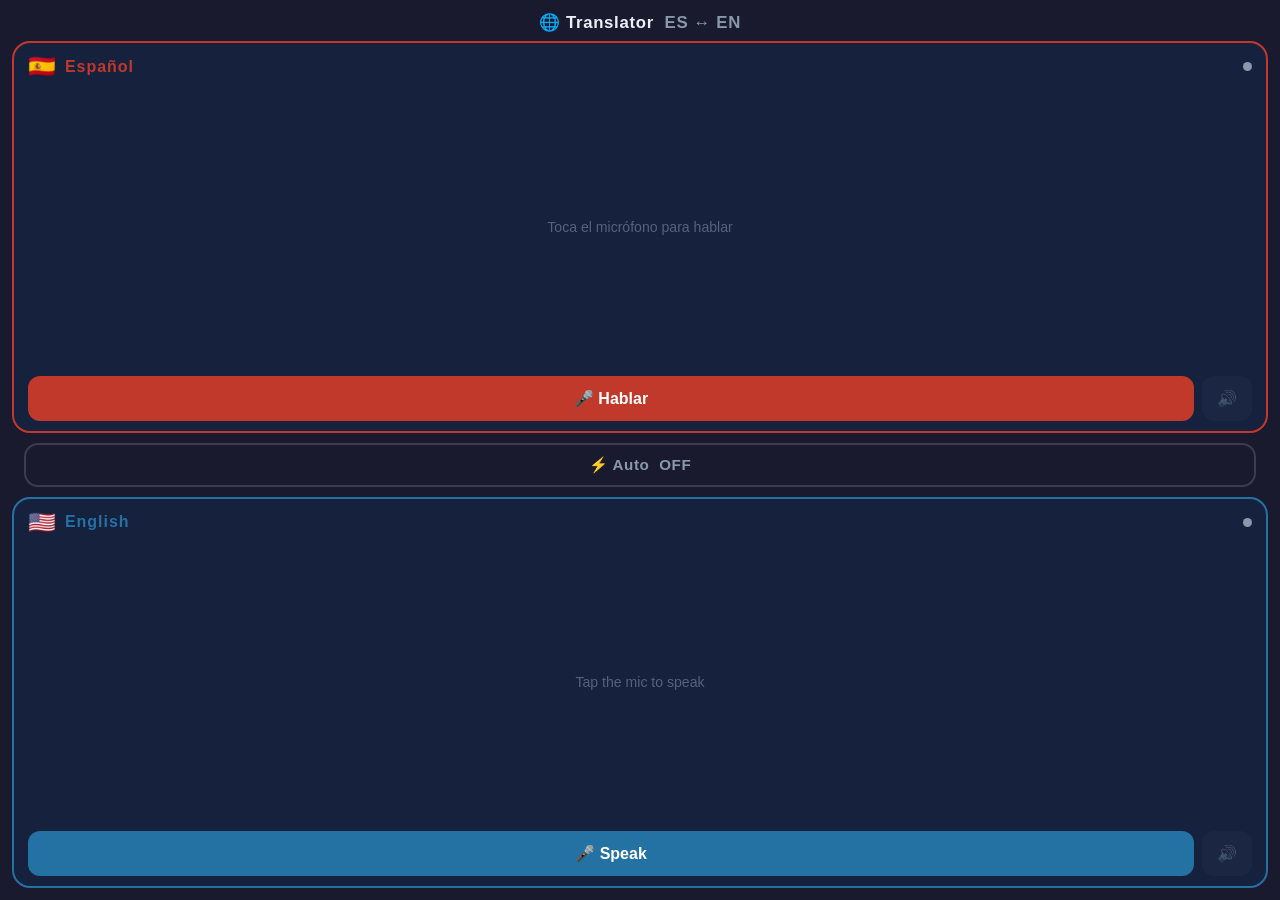
<file: index.html>
<!DOCTYPE html>
<html lang="en">
<head>
  <meta charset="UTF-8" />
  <meta name="viewport" content="width=device-width, initial-scale=1.0, user-scalable=no" />
  <meta name="apple-mobile-web-app-capable" content="yes" />
  <meta name="theme-color" content="#1a1a2e" />
  <title>ES ↔ EN Translator</title>
  <style>
    *, *::before, *::after { box-sizing: border-box; margin: 0; padding: 0; }

    :root {
      --es: #c0392b;
      --en: #2471a3;
      --bg: #1a1a2e;
      --card: #16213e;
      --text: #eaf0fb;
      --muted: #8899aa;
      --radius: 18px;
    }

    html, body {
      height: 100%;
      background: var(--bg);
      color: var(--text);
      font-family: -apple-system, BlinkMacSystemFont, "Segoe UI", Roboto, sans-serif;
      overscroll-behavior: none;
    }

    body {
      display: flex;
      flex-direction: column;
      height: 100dvh;
    }

    header {
      text-align: center;
      padding: 12px 16px 8px;
      font-size: 1.05rem;
      font-weight: 700;
      letter-spacing: 0.04em;
      color: var(--muted);
      flex-shrink: 0;
    }

    header span { color: var(--text); }

    .panels {
      flex: 1;
      display: flex;
      flex-direction: column;
      gap: 8px;
      padding: 0 12px 12px;
      overflow: hidden;
    }

    .panel {
      flex: 1;
      background: var(--card);
      border-radius: var(--radius);
      display: flex;
      flex-direction: column;
      overflow: hidden;
      border: 2px solid transparent;
      transition: border-color 0.25s, box-shadow 0.25s;
      min-height: 0;
    }

    .panel.es { border-color: var(--es); }
    .panel.en { border-color: var(--en); }

    /* Glow when this panel is the active listener */
    .panel.active-es {
      box-shadow: 0 0 0 3px var(--es), 0 0 20px rgba(192,57,43,0.35);
    }
    .panel.active-en {
      box-shadow: 0 0 0 3px var(--en), 0 0 20px rgba(36,113,163,0.35);
    }

    .panel-header {
      display: flex;
      align-items: center;
      justify-content: space-between;
      padding: 10px 14px 6px;
      flex-shrink: 0;
    }

    .lang-label {
      font-size: 1rem;
      font-weight: 700;
      letter-spacing: 0.06em;
      display: flex;
      align-items: center;
      gap: 8px;
    }

    .panel.es .lang-label { color: var(--es); }
    .panel.en .lang-label { color: var(--en); }

    .flag { font-size: 1.4rem; }

    .status-dot {
      width: 9px;
      height: 9px;
      border-radius: 50%;
      background: var(--muted);
      transition: background 0.2s, box-shadow 0.2s;
    }

    .status-dot.listening {
      background: #2ecc71;
      box-shadow: 0 0 6px #2ecc71;
      animation: pulse 1s infinite;
    }

    .status-dot.translating {
      background: #f39c12;
      box-shadow: 0 0 6px #f39c12;
    }

    .status-dot.speaking {
      background: #9b59b6;
      box-shadow: 0 0 6px #9b59b6;
    }

    @keyframes pulse {
      0%, 100% { opacity: 1; }
      50% { opacity: 0.35; }
    }

    .text-area {
      flex: 1;
      padding: 4px 14px;
      overflow-y: auto;
      display: flex;
      flex-direction: column;
      gap: 6px;
      min-height: 0;
    }

    .original {
      font-size: 1rem;
      color: var(--text);
      line-height: 1.4;
    }

    .translated {
      font-size: 0.88rem;
      color: var(--muted);
      line-height: 1.4;
      font-style: italic;
      border-top: 1px solid rgba(255,255,255,0.07);
      padding-top: 5px;
    }

    .placeholder {
      color: var(--muted);
      font-size: 0.88rem;
      opacity: 0.55;
      margin: auto;
      text-align: center;
      padding: 8px;
    }

    .panel-footer {
      padding: 8px 14px 10px;
      display: flex;
      gap: 8px;
      flex-shrink: 0;
    }

    .mic-btn {
      flex: 1;
      padding: 13px;
      border: none;
      border-radius: 12px;
      font-size: 1rem;
      font-weight: 700;
      cursor: pointer;
      display: flex;
      align-items: center;
      justify-content: center;
      gap: 7px;
      transition: opacity 0.15s, transform 0.1s;
      -webkit-tap-highlight-color: transparent;
      user-select: none;
    }

    .mic-btn:active { transform: scale(0.96); }
    .mic-btn:disabled { opacity: 0.35; cursor: default; }

    .panel.es .mic-btn { background: var(--es); color: #fff; }
    .panel.en .mic-btn { background: var(--en); color: #fff; }

    .mic-btn.recording { animation: btn-pulse 1s infinite; }

    @keyframes btn-pulse {
      0%, 100% { opacity: 1; }
      50% { opacity: 0.65; }
    }

    .speak-btn {
      padding: 13px 15px;
      border: none;
      border-radius: 12px;
      background: rgba(255,255,255,0.08);
      color: var(--text);
      font-size: 1rem;
      cursor: pointer;
      transition: background 0.15s, transform 0.1s;
      -webkit-tap-highlight-color: transparent;
    }

    .speak-btn:active { transform: scale(0.96); background: rgba(255,255,255,0.15); }
    .speak-btn:disabled { opacity: 0.3; cursor: default; }

    /* ── Auto toggle row ── */
    .auto-row {
      display: flex;
      align-items: center;
      justify-content: center;
      flex-shrink: 0;
      padding: 2px 12px;
      gap: 10px;
    }

    .auto-btn {
      flex: 1;
      padding: 11px 14px;
      border: 2px solid rgba(255,255,255,0.15);
      border-radius: 14px;
      background: transparent;
      color: var(--muted);
      font-size: 0.95rem;
      font-weight: 700;
      cursor: pointer;
      letter-spacing: 0.04em;
      transition: all 0.2s;
      -webkit-tap-highlight-color: transparent;
      user-select: none;
    }

    .auto-btn:active { transform: scale(0.97); }

    .auto-btn.on {
      background: #27ae60;
      border-color: #27ae60;
      color: #fff;
      box-shadow: 0 0 12px rgba(39,174,96,0.45);
      animation: auto-glow 2s infinite;
    }

    @keyframes auto-glow {
      0%, 100% { box-shadow: 0 0 12px rgba(39,174,96,0.45); }
      50% { box-shadow: 0 0 22px rgba(39,174,96,0.7); }
    }

    .auto-label {
      font-size: 0.75rem;
      color: var(--muted);
      text-align: center;
      white-space: nowrap;
    }

    .auto-label.on { color: #2ecc71; }

    .error-banner {
      display: none;
      background: #c0392b;
      color: #fff;
      padding: 7px 16px;
      font-size: 0.82rem;
      text-align: center;
      flex-shrink: 0;
    }

    .error-banner.show { display: block; }

    @supports (padding-bottom: env(safe-area-inset-bottom)) {
      .panels { padding-bottom: max(12px, env(safe-area-inset-bottom)); }
    }
  </style>
</head>
<body>

<header><span>🌐 Translator</span> &nbsp;ES ↔ EN</header>
<div class="error-banner" id="errorBanner"></div>

<div class="panels">

  <!-- Spanish panel -->
  <div class="panel es" id="esPanel">
    <div class="panel-header">
      <div class="lang-label"><span class="flag">🇪🇸</span> Español</div>
      <div class="status-dot" id="esDot"></div>
    </div>
    <div class="text-area" id="esText">
      <div class="placeholder" id="esPlaceholder">Toca el micrófono para hablar</div>
    </div>
    <div class="panel-footer">
      <button class="mic-btn" id="esMicBtn" onclick="manualListen('es')">🎤 Hablar</button>
      <button class="speak-btn" id="esSpeakBtn" onclick="speakLast('es')" disabled title="Repeat">🔊</button>
    </div>
  </div>

  <!-- Auto toggle -->
  <div class="auto-row">
    <button class="auto-btn" id="autoBtn" onclick="toggleAuto()">⚡ Auto &nbsp;OFF</button>
  </div>

  <!-- English panel -->
  <div class="panel en" id="enPanel">
    <div class="panel-header">
      <div class="lang-label"><span class="flag">🇺🇸</span> English</div>
      <div class="status-dot" id="enDot"></div>
    </div>
    <div class="text-area" id="enText">
      <div class="placeholder" id="enPlaceholder">Tap the mic to speak</div>
    </div>
    <div class="panel-footer">
      <button class="mic-btn" id="enMicBtn" onclick="manualListen('en')">🎤 Speak</button>
      <button class="speak-btn" id="enSpeakBtn" onclick="speakLast('en')" disabled title="Repeat">🔊</button>
    </div>
  </div>

</div>

<script>
const SR = window.SpeechRecognition || window.webkitSpeechRecognition;
const SS = window.speechSynthesis;

const lastTranslation = { es: null, en: null };
let activeRecognition = null;
let busy = false;

// Auto-mode state
let autoMode = false;
let autoNextLang = 'es'; // which language listens next in auto mode
let autoAborted = false;  // flag to stop the auto loop cleanly

// ── Utilities ─────────────────────────────────────────────────────────────

function showError(msg, duration = 3500) {
  const el = document.getElementById('errorBanner');
  el.textContent = msg;
  el.classList.add('show');
  if (duration) setTimeout(() => el.classList.remove('show'), duration);
}

function setDot(lang, state) {
  document.getElementById(lang + 'Dot').className = 'status-dot' + (state ? ' ' + state : '');
}

function setActivePanelGlow(lang) {
  document.getElementById('esPanel').classList.remove('active-es', 'active-en');
  document.getElementById('enPanel').classList.remove('active-es', 'active-en');
  if (lang) {
    document.getElementById('esPanel').classList.toggle('active-es', lang === 'es');
    document.getElementById('enPanel').classList.toggle('active-en', lang === 'en');
  }
}

function setManualBtnsDisabled(disabled) {
  document.getElementById('esMicBtn').disabled = disabled;
  document.getElementById('enMicBtn').disabled = disabled;
}

function addUtterance(lang, original, translated) {
  const container = document.getElementById(lang + 'Text');
  const placeholder = document.getElementById(lang + 'Placeholder');
  if (placeholder) placeholder.remove();

  const block = document.createElement('div');
  block.style.cssText = 'border-bottom:1px solid rgba(255,255,255,0.06);padding-bottom:8px;';

  const orig = document.createElement('div');
  orig.className = 'original';
  orig.textContent = original;

  const trans = document.createElement('div');
  trans.className = 'translated';
  trans.textContent = '→ ' + translated;

  block.appendChild(orig);
  block.appendChild(trans);
  container.appendChild(block);
  container.scrollTop = container.scrollHeight;

  document.getElementById(lang + 'SpeakBtn').disabled = false;
}

// ── Translation & TTS ─────────────────────────────────────────────────────

async function translate(text, fromLang, toLang) {
  const url = `https://api.mymemory.translated.net/get?q=${encodeURIComponent(text)}&langpair=${fromLang}|${toLang}`;
  const res = await fetch(url);
  if (!res.ok) throw new Error('Translation request failed');
  const data = await res.json();
  if (data.responseStatus !== 200) throw new Error(data.responseMessage || 'Translation error');
  return data.responseData.translatedText;
}

function speak(text, lang) {
  return new Promise((resolve) => {
    SS.cancel();
    const utt = new SpeechSynthesisUtterance(text);
    utt.lang = lang === 'es' ? 'es-ES' : 'en-US';
    utt.rate = 0.95;
    const voices = SS.getVoices();
    const match = voices.find(v => v.lang.startsWith(lang)) || null;
    if (match) utt.voice = match;
    utt.onend = resolve;
    utt.onerror = resolve;
    SS.speak(utt);
  });
}

function speakLast(lang) {
  if (!lastTranslation[lang]) return;
  const { text, targetLang } = lastTranslation[lang];
  setDot(lang, 'speaking');
  speak(text, targetLang).then(() => setDot(lang, null));
}

// ── Manual mode ───────────────────────────────────────────────────────────

function manualListen(lang) {
  if (autoMode) return; // auto mode owns the mic
  if (busy) {
    // Tapping while recording stops it
    if (activeRecognition) activeRecognition.stop();
    return;
  }
  doListen(lang, { onDone: () => {} });
}

// ── Auto mode ─────────────────────────────────────────────────────────────

function toggleAuto() {
  if (!SR) {
    showError('Speech recognition not supported. Try Chrome (Android) or Safari 17+ (iOS).');
    return;
  }
  autoMode = !autoMode;
  const btn = document.getElementById('autoBtn');

  if (autoMode) {
    autoAborted = false;
    btn.textContent = '⏹ Auto ON — tap to stop';
    btn.classList.add('on');
    setManualBtnsDisabled(true);
    autoNextLang = 'es'; // always start with Spanish
    runAutoLoop();
  } else {
    stopAuto();
  }
}

function stopAuto() {
  autoMode = false;
  autoAborted = true;
  if (activeRecognition) activeRecognition.stop();
  const btn = document.getElementById('autoBtn');
  btn.textContent = '⚡ Auto  OFF';
  btn.classList.remove('on');
  setManualBtnsDisabled(false);
  setActivePanelGlow(null);
  busy = false;
}

function runAutoLoop() {
  if (autoAborted) return;
  const lang = autoNextLang;
  doListen(lang, {
    onDone: (success) => {
      if (autoAborted) return;
      if (success) autoNextLang = lang === 'es' ? 'en' : 'es'; // flip only on success
      // Brief pause so the speakers settle before re-opening mic
      setTimeout(() => { if (!autoAborted) runAutoLoop(); }, 300);
    }
  });
}

// ── Core listen/translate cycle ───────────────────────────────────────────

/**
 * Listen for one utterance in `lang`, translate it, speak it.
 * Calls onDone(success: boolean) when the cycle finishes.
 */
function doListen(lang, { onDone }) {
  if (!SR) { onDone(false); return; }
  if (activeRecognition) { activeRecognition.stop(); activeRecognition = null; }

  const targetLang = lang === 'es' ? 'en' : 'es';
  const btn = document.getElementById(lang + 'MicBtn');

  busy = true;
  setDot(lang, 'listening');
  setActivePanelGlow(lang);

  if (!autoMode) {
    btn.textContent = lang === 'es' ? '⏹ Parar' : '⏹ Stop';
    btn.classList.add('recording');
    setManualBtnsDisabled(true);
    btn.disabled = false; // keep active btn tappable to stop
  }

  const rec = new SR();
  activeRecognition = rec;
  rec.lang = lang === 'es' ? 'es-ES' : 'en-US';
  rec.continuous = false;
  rec.interimResults = false;
  rec.maxAlternatives = 1;

  let handled = false;
  let gotResult = false;

  async function finish(success) {
    if (handled) return;
    handled = true;
    activeRecognition = null;
    busy = false;

    if (!autoMode) {
      setDot(lang, null);
      setActivePanelGlow(null);
      btn.textContent = lang === 'es' ? '🎤 Hablar' : '🎤 Speak';
      btn.classList.remove('recording');
      setManualBtnsDisabled(false);
    }

    onDone(success);
  }

  rec.onresult = async (e) => {
    gotResult = true;
    const spokenText = e.results[0][0].transcript.trim();
    if (!spokenText) { finish(false); return; }

    setDot(lang, 'translating');
    if (!autoMode) btn.textContent = lang === 'es' ? '⏳ Traduciendo…' : '⏳ Translating…';

    try {
      const translated = await translate(spokenText, lang, targetLang);
      addUtterance(lang, spokenText, translated);
      lastTranslation[lang] = { text: translated, targetLang };

      setDot(lang, 'speaking');
      if (!autoMode) setActivePanelGlow(null);
      await speak(translated, targetLang);
    } catch (err) {
      showError('Translation failed: ' + err.message);
      finish(false);
      return;
    }

    setDot(lang, null);
    finish(true);
  };

  rec.onerror = (e) => {
    if (e.error === 'no-speech') {
      // In auto mode, silently retry; in manual mode, show a hint
      if (!autoMode) showError('No speech detected — tap to try again.', 2000);
    } else if (e.error !== 'aborted') {
      showError('Mic error: ' + e.error);
    }
    finish(false);
  };

  // Only end the cycle from onend if no result was received yet.
  // onend fires before async translation completes, so we must not
  // call finish() here if onresult already has control.
  rec.onend = () => { if (!gotResult) finish(false); };

  rec.start();
}

// Pre-load voices
SS.onvoiceschanged = () => SS.getVoices();
</script>
</body>
</html>
</file>
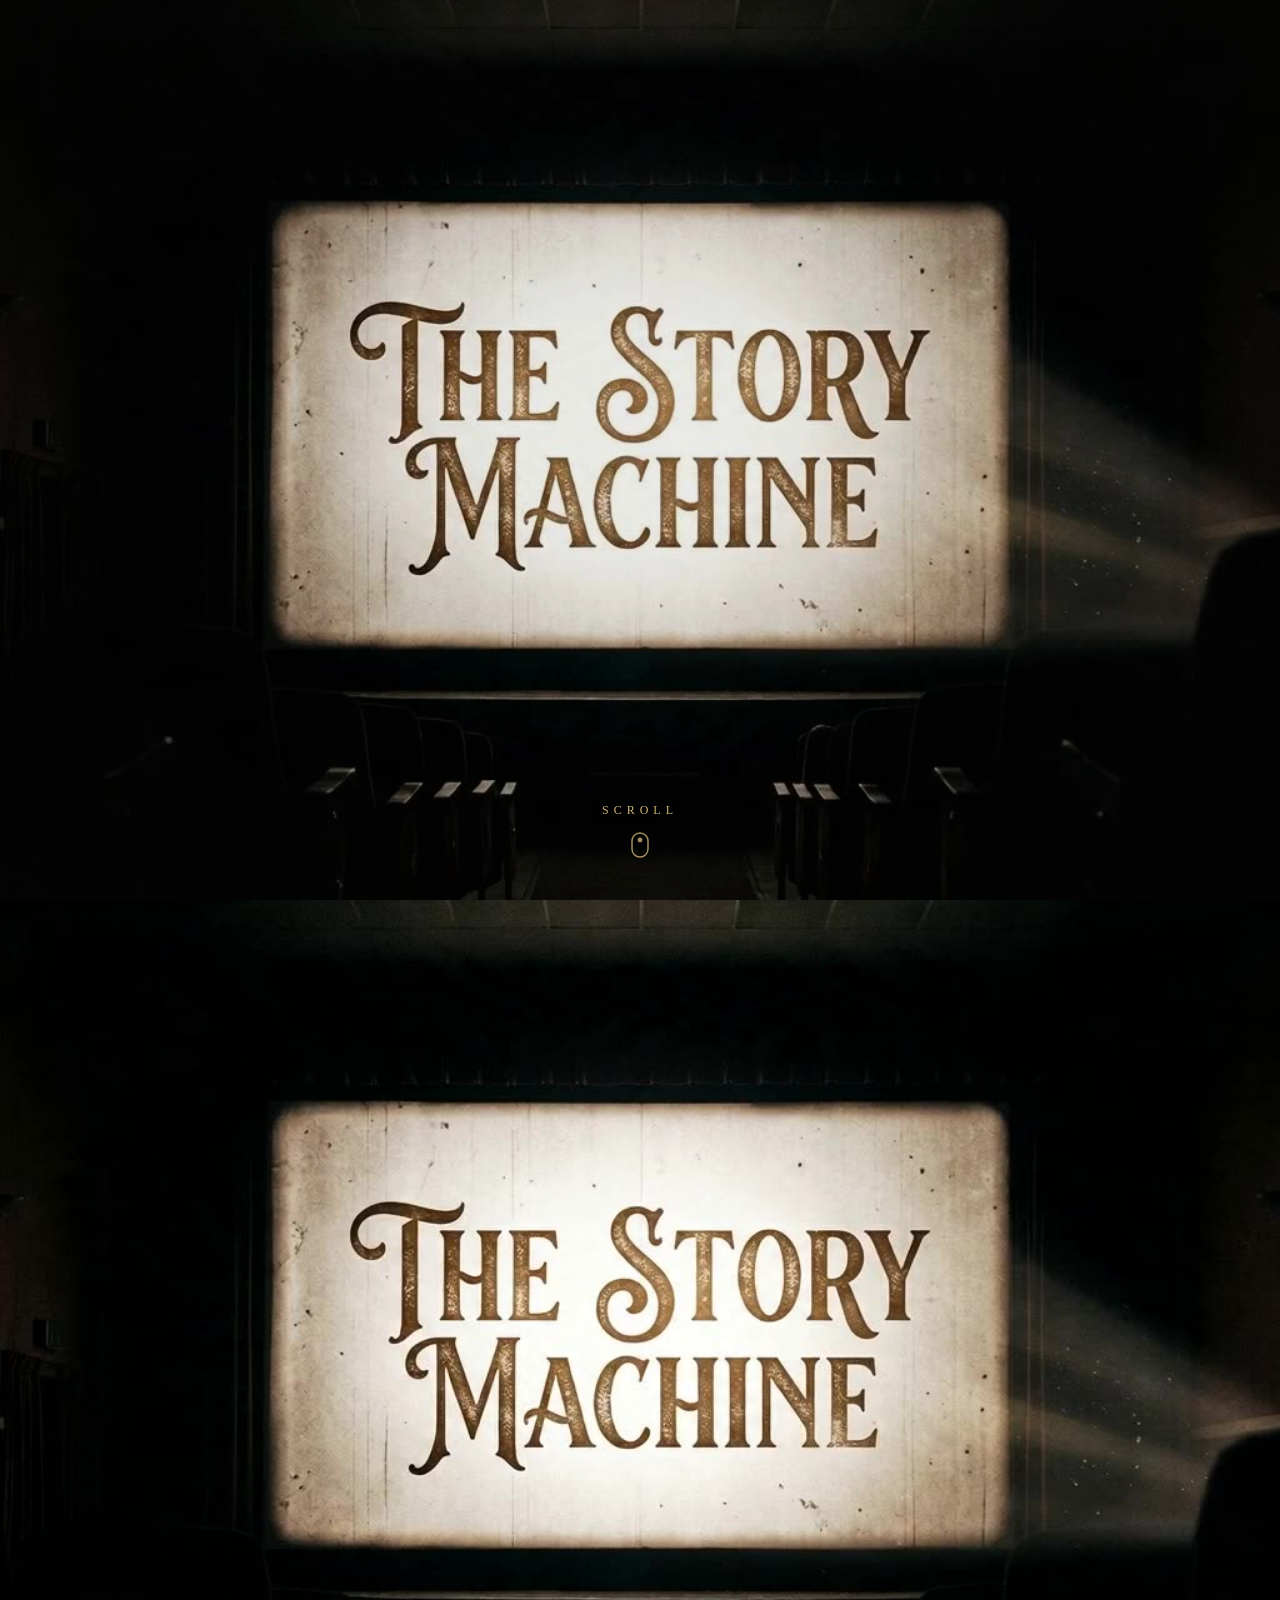
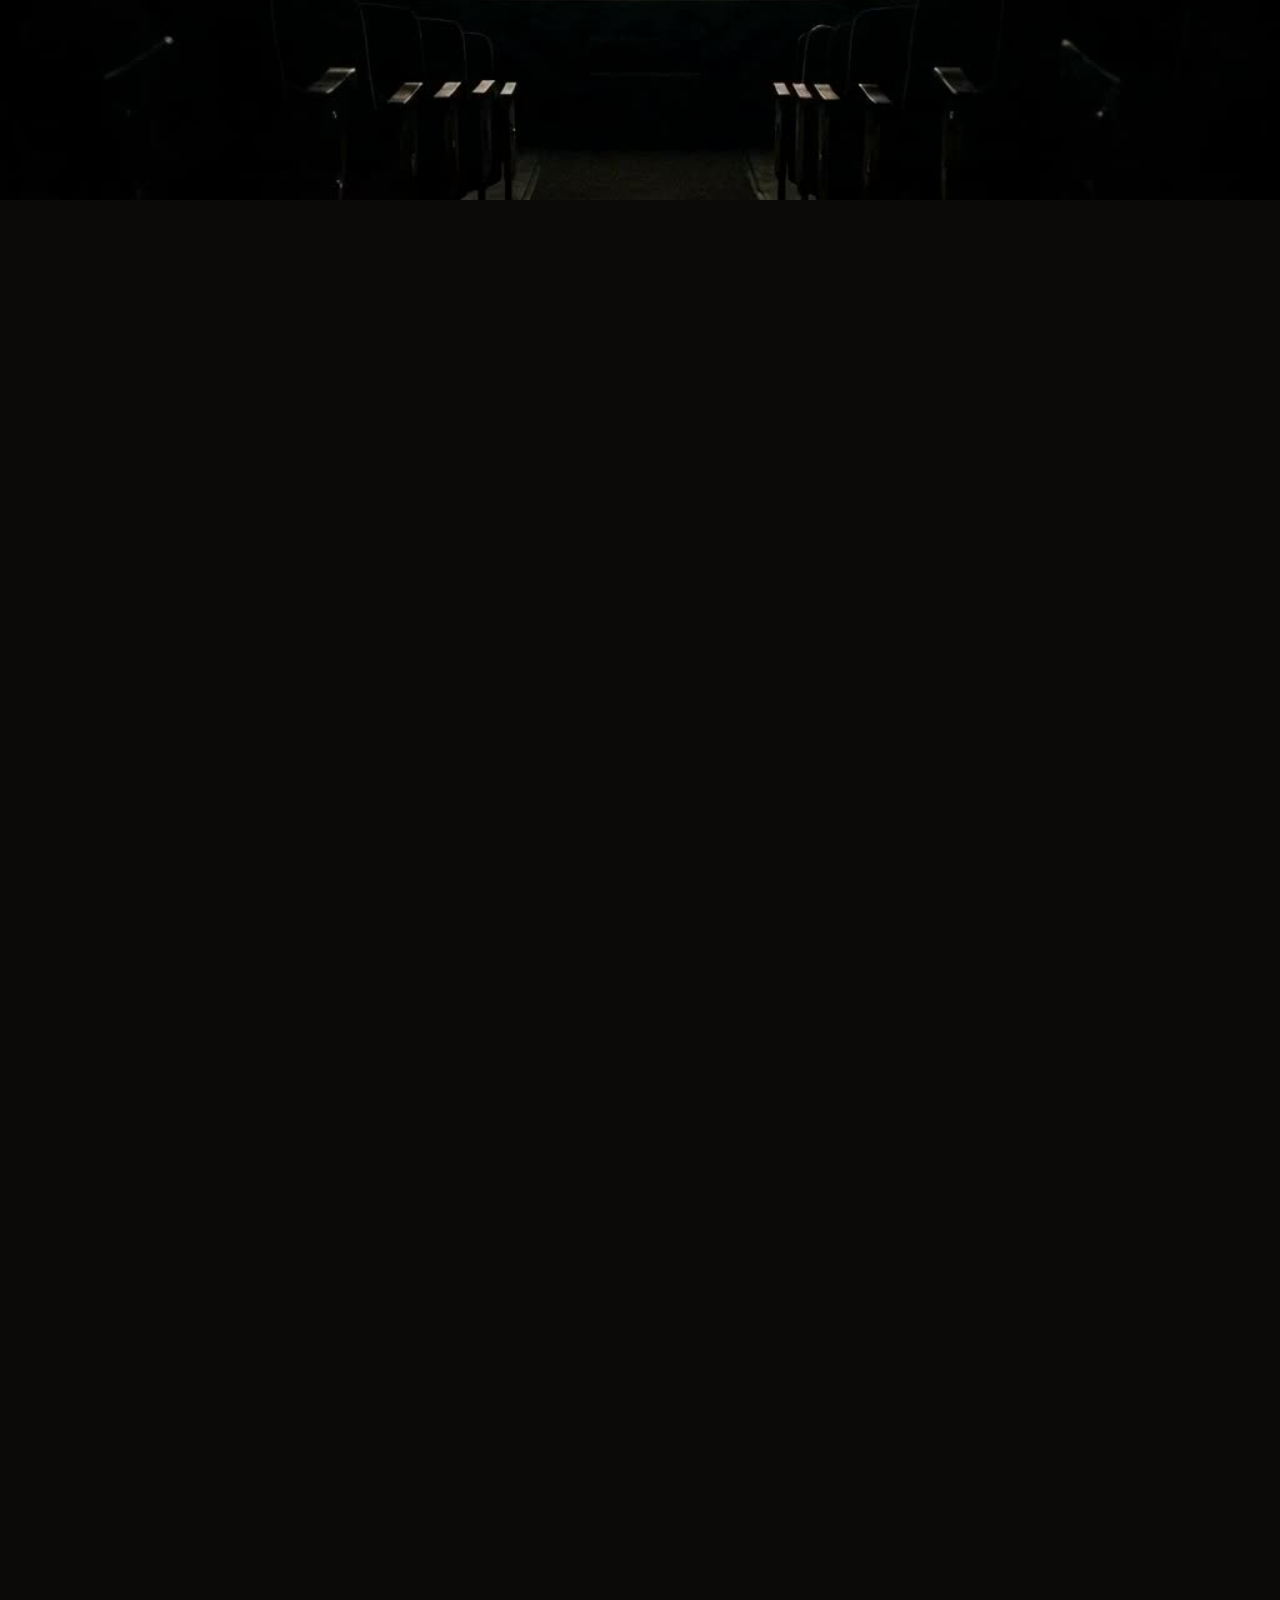
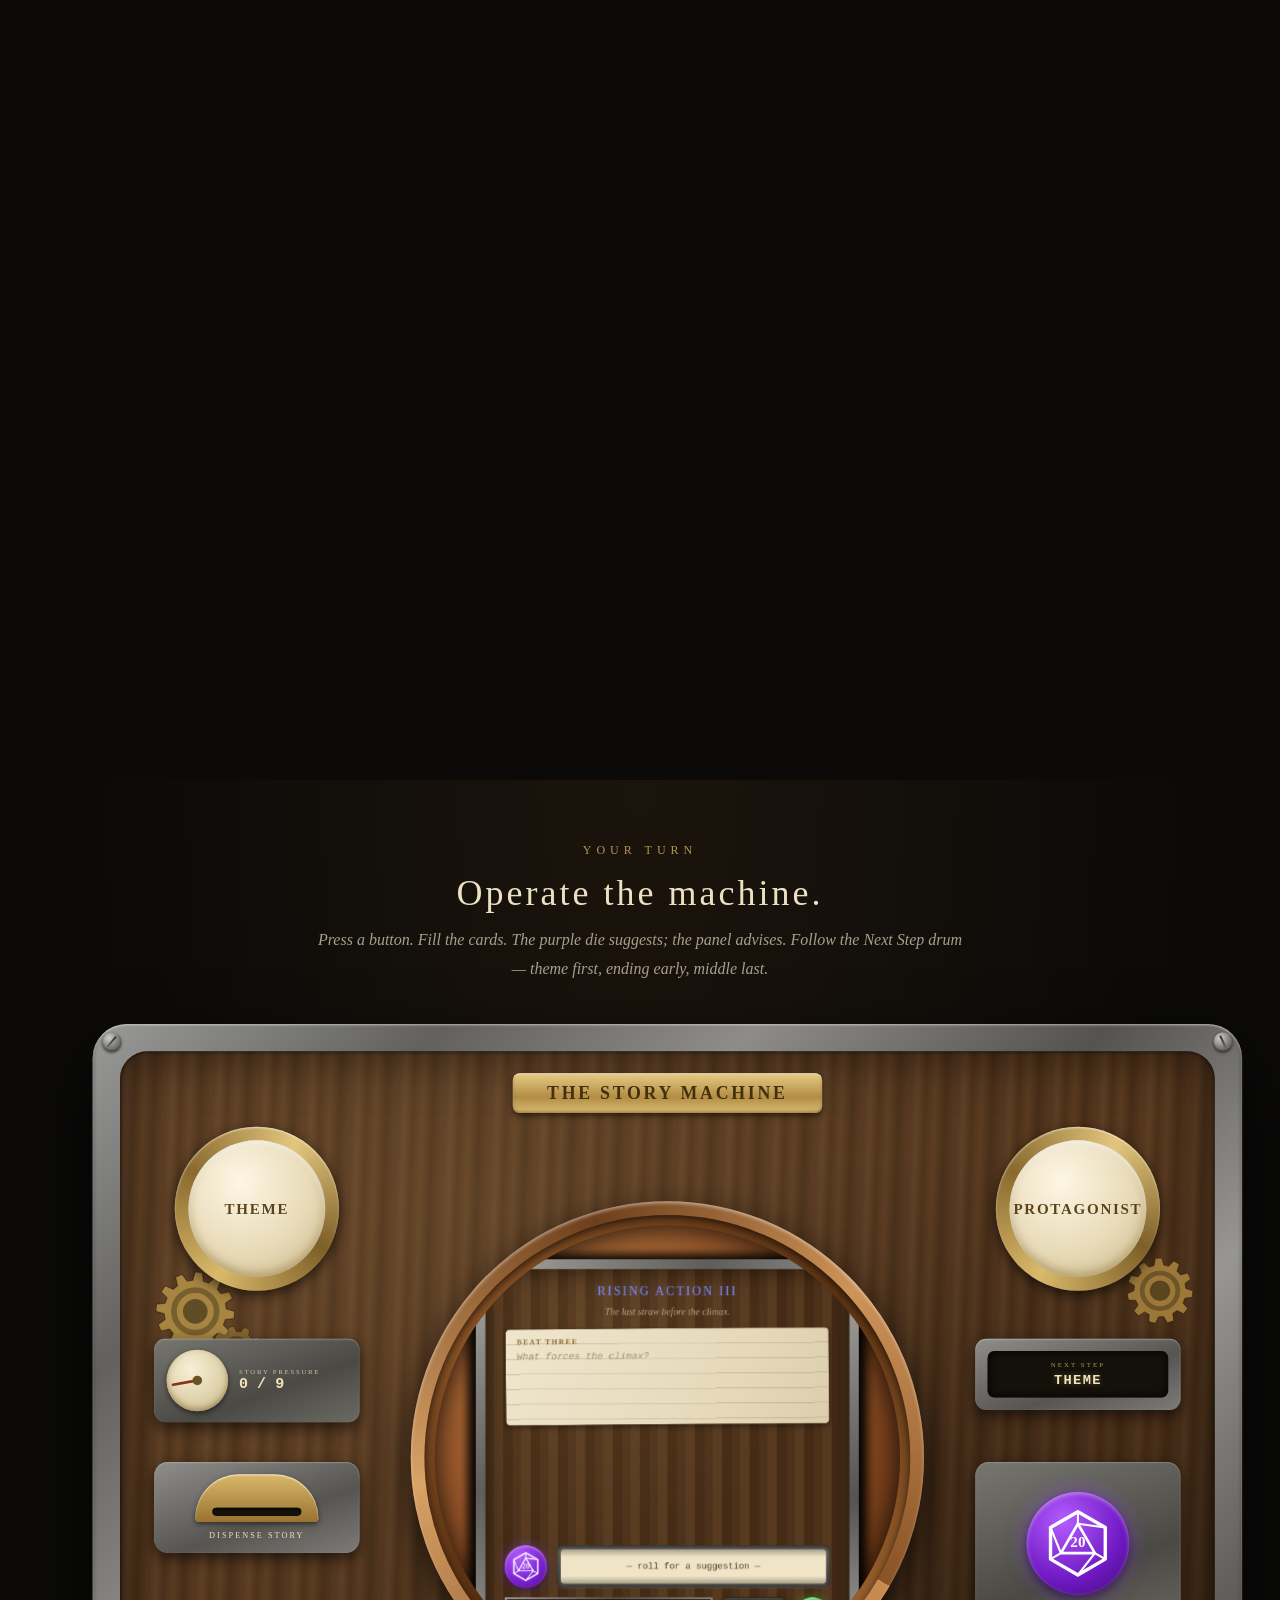
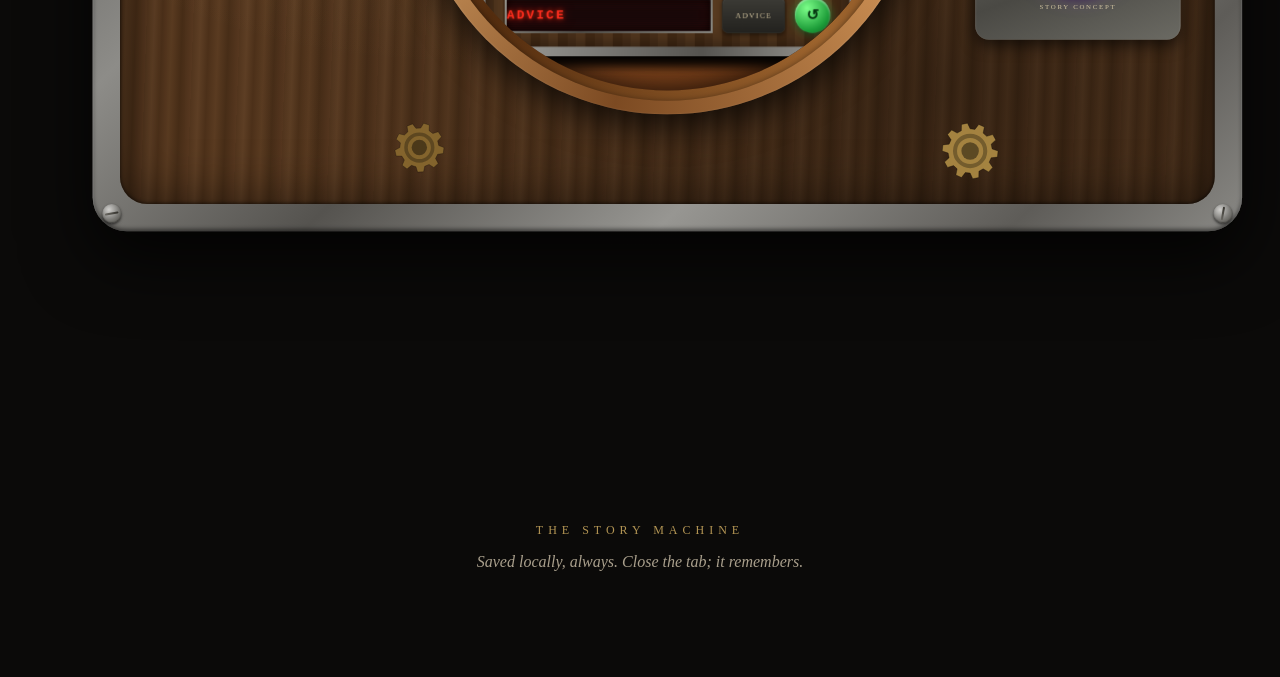
<file: storymachine/index.html>
<!DOCTYPE html>
<html lang="en">
<head>
<meta charset="utf-8">
<meta name="viewport" content="width=device-width, initial-scale=1">
<title>The Story Machine</title>
<link rel="stylesheet" href="style.css">
</head>
<body>

<!-- ACT 0 · POSTER -->
<section id="poster">
  <div class="bg"></div>
  <div class="vignette"></div>
  <div class="cue">
    <span class="kicker">Scroll</span>
    <svg width="18" height="26" viewBox="0 0 18 26" fill="none">
      <rect x="1" y="1" width="16" height="24" rx="8" stroke="#cbb277" stroke-width="1.5"/>
      <circle cx="9" cy="8" r="2.4" fill="#cbb277"/>
    </svg>
  </div>
</section>

<!-- ACT 1 · CINEMATIC SCRUB -->
<section id="scrub">
  <div class="pin">
    <canvas id="scrub-canvas"></canvas>
    <div class="scrub-caption high ink" id="cap-1">
      <h2>A machine for stories.</h2>
      <p>Wind it. Ask it. Answer it.</p>
    </div>
    <div class="scrub-caption low ink" id="cap-2">
      <h2>Built for short films.</h2>
      <p>Small budgets. Small crews. Whole stories.</p>
    </div>
    <div class="scrub-caption high ink" id="cap-3">
      <h2>Nine beats. One arc.</h2>
      <p>Theme to resolution, in the right order.</p>
    </div>
    <div class="scrub-caption low" id="cap-4">
      <h2>&nbsp;</h2>
      <p>Every story it tells is yours.</p>
    </div>
  </div>
</section>

<!-- ACT 2 · THE MACHINE -->
<section id="machine-act">
  <div class="lede">
    <span class="kicker">Your Turn</span>
    <h2>Operate the machine.</h2>
    <p class="quiet" style="margin-top:12px">Press a button. Fill the cards. The purple die suggests; the panel advises. Follow the Next&nbsp;Step drum — theme first, ending early, middle last.</p>
  </div>
  <div id="machine-slot"></div>
  <p class="quiet" id="concept-line" style="opacity:0;transition:opacity 0.4s;max-width:600px;text-align:center;padding:0 20px"></p>
</section>

<footer>
  <span class="kicker">The Story Machine</span>
  <p class="quiet" style="margin-top:10px">Saved locally, always. Close the tab; it remembers.</p>
</footer>

<!-- STORY TICKET -->
<div id="ticket-wrap">
  <div id="ticket">
    <h3>THE STORY MACHINE</h3>
    <div class="rule">— dispensed story —</div>
    <div id="ticket-body"></div>
    <button class="close-tk">Close</button>
  </div>
</div>

<script src="data.js"></script>
<script src="app.js"></script>
</body>
</html>
</file>
<file: storymachine/style.css>
/* THE STORY MACHINE — REDESIGNED */
* { margin: 0; padding: 0; box-sizing: border-box; }
html { scroll-behavior: auto; }
body {
  background: #0b0a09;
  color: #e8e0d0;
  font-family: Georgia, 'Times New Roman', serif;
  overflow-x: hidden;
  font-size: 16px;
}
::selection { background: #c96fff44; }

/* ————— shared type ————— */
.kicker {
  font-family: Georgia, serif;
  font-size: 12px; letter-spacing: 5px; text-transform: uppercase;
  color: #b39554;
}
.quiet {
  font-size: 16px; color: #a99f8c; line-height: 1.8; font-style: italic;
}

/* ═════════ ACT 0 — POSTER ═════════ */
#poster {
  position: relative; height: 100vh; overflow: hidden;
  display: flex; align-items: flex-end; justify-content: center;
}
#poster .bg {
  position: absolute; inset: 0;
  background-size: cover; background-position: center;
  filter: brightness(0.92);
}
#poster .vignette {
  position: absolute; inset: 0;
  background: radial-gradient(ellipse at center, transparent 40%, rgba(5,4,3,0.75) 100%);
}
#poster .cue {
  position: relative; z-index: 2; margin-bottom: 42px;
  display: flex; flex-direction: column; align-items: center; gap: 14px;
  animation: cueFloat 2.6s ease-in-out infinite;
}
#poster .cue .kicker { color: #cbb277; text-shadow: 0 1px 8px #000; }
#poster .cue svg { opacity: 0.8; }
@keyframes cueFloat { 0%,100% { transform: translateY(0); } 50% { transform: translateY(8px); } }

/* ═════════ ACT 1 — SCRUB ═════════ */
#scrub { position: relative; height: 520vh; }
#scrub .pin {
  position: sticky; top: 0; height: 100vh; overflow: hidden;
}
#scrub canvas { width: 100%; height: 100%; display: block; }
.scrub-caption {
  position: absolute; left: 0; right: 0; text-align: center;
  opacity: 0; transition: opacity 0.28s linear;
  pointer-events: none; z-index: 3;
}
.scrub-caption.low  { bottom: 12vh; }
.scrub-caption.high { top: 14vh; }
.scrub-caption h2 {
  font-size: clamp(28px, 5vw, 48px); font-weight: normal;
  letter-spacing: 2px; color: #f0e6cf;
  text-shadow: 0 2px 24px rgba(0,0,0,0.85), 0 0 3px rgba(0,0,0,0.9);
}
.scrub-caption p {
  margin-top: 10px; font-style: italic; font-size: 16px; color: #cfc3aa;
  text-shadow: 0 1px 12px rgba(0,0,0,0.9);
}
.scrub-caption.ink {
  left: 7vw; right: auto; text-align: left; max-width: 450px;
}
.scrub-caption.ink.high { top: 18vh; }
.scrub-caption.ink.low { bottom: 18vh; }
.scrub-caption.ink h2 {
  color: #4a3517;
  text-shadow: 0 1px 0 rgba(255,255,255,0.55), 0 0 26px rgba(255,255,255,0.5);
}
.scrub-caption.ink p {
  color: #6b5638;
  text-shadow: 0 1px 0 rgba(255,255,255,0.5);
}

/* ═════════ ACT 2 — THE MACHINE (ENLARGED) ═════════ */
#machine-act {
  position: relative; min-height: 140vh; padding: 60px 40px;
  background:
    radial-gradient(ellipse at 50% 0%, #1b140c 0%, #0b0a09 60%),
    #0b0a09;
  display: flex; flex-direction: column; align-items: center; gap: 40px;
}
#machine-act .lede { text-align: center; max-width: 700px; padding: 0 20px; }
#machine-act .lede h2 {
  font-weight: normal; letter-spacing: 3px; font-size: 36px; color: #ecdfc2; margin-top: 14px;
}

/* ————— MACHINE FACE (MUCH LARGER) ————— */
.machine {
  position: relative;
  width: 1600px; height: 1100px;
  border-radius: 40px;
  flex: none;
}
.machine, .panel-wood {
  background:
    radial-gradient(ellipse at 30% 20%, rgba(255,214,150,0.10), transparent 55%),
    radial-gradient(ellipse at 75% 85%, rgba(0,0,0,0.35), transparent 60%),
    repeating-linear-gradient(92deg,
      #52351d 0px, #5d3e24 11px, #4c3019 23px, #5a3b21 37px, #472d17 52px, #56371f 68px),
    #4f331c;
  background-blend-mode: normal, normal, normal;
}
.machine::before { /* steel outer frame */
  content: ''; position: absolute; inset: -40px; border-radius: 50px; z-index: -1;
  background:
    linear-gradient(135deg, #9a9a98 0%, #62615e 18%, #8d8c88 34%, #55534f 52%, #979692 70%, #5e5c58 88%, #8a8985 100%);
  box-shadow:
    inset 0 2px 3px rgba(255,255,255,0.5),
    inset 0 -3px 6px rgba(0,0,0,0.55),
    0 40px 100px rgba(0,0,0,0.75);
}
.machine::after { /* inner shadow lip */
  content: ''; position: absolute; inset: 0; border-radius: 40px; pointer-events: none;
  box-shadow: inset 0 0 80px rgba(0,0,0,0.55), inset 0 0 6px rgba(0,0,0,0.8);
}

.screw {
  position: absolute; width: 28px; height: 28px; border-radius: 50%; z-index: 5;
  background: radial-gradient(circle at 35% 30%, #cfcecb, #7a7975 55%, #48463f);
  box-shadow: 0 2px 4px rgba(0,0,0,0.6), inset 0 -1px 2px rgba(0,0,0,0.5);
}
.screw::after {
  content: ''; position: absolute; left: 50%; top: 15%; bottom: 15%; width: 3px;
  transform: translateX(-50%) rotate(var(--rot, 40deg));
  background: linear-gradient(#33312c, #6b6963);
  border-radius: 2px;
}
.screw.tl { top: -28px; left: -26px; } .screw.tr { top: -28px; right: -26px; }
.screw.bl { bottom: -28px; left: -26px; } .screw.br { bottom: -28px; right: -26px; }

/* big round bakelite buttons (theme / protagonist) */
.big-btn {
  position: absolute; width: 240px; height: 240px; border-radius: 50%;
  cursor: pointer; border: none; z-index: 6;
  background: transparent; padding: 0;
}
.big-btn .ring {
  position: absolute; inset: 0; border-radius: 50%;
  background:
    conic-gradient(from 210deg, #d9b96a, #8a6a2f 25%, #e3c67e 50%, #7d5f28 75%, #d9b96a);
  box-shadow: 0 6px 18px rgba(0,0,0,0.65), inset 0 2px 3px rgba(255,255,255,0.5);
}
.big-btn .face {
  position: absolute; inset: 20px; border-radius: 50%;
  background: radial-gradient(circle at 38% 30%, #fdf6e4, #e8dbb8 55%, #c9b787);
  box-shadow: inset 0 -6px 14px rgba(120,90,30,0.4), inset 0 4px 8px rgba(255,255,255,0.8);
  display: flex; align-items: center; justify-content: center;
  transition: box-shadow 0.25s, background 0.25s;
}
.big-btn span {
  font-family: Georgia, serif; font-size: 22px; letter-spacing: 2.5px;
  color: #5b4319; text-transform: uppercase; font-weight: bold;
  text-shadow: 0 1px 0 rgba(255,255,255,0.6);
}
.big-btn:hover .face { background: radial-gradient(circle at 38% 30%, #fffdf2, #f2e6c4 55%, #d4c294); }
.big-btn.lit .face {
  background: radial-gradient(circle at 40% 32%, #fff8dc, var(--lit) 78%);
  box-shadow: 0 0 34px var(--lit), 0 0 90px var(--lit-soft), inset 0 2px 6px rgba(255,255,255,0.85);
}
.big-btn.lit span { color: #241a08; }
.big-btn.theme { top: 110px; left: 80px; }
.big-btn.protag { top: 110px; right: 80px; }

/* decorative gears */
.gear { position: absolute; z-index: 2; opacity: 0.9; }
.gear svg { display: block; }
.spin-slow { animation: gearSpin 26s linear infinite; }
.spin-rev  { animation: gearSpinRev 34s linear infinite; }
.spinning .spin-slow { animation-duration: 3.5s; }
.spinning .spin-rev  { animation-duration: 4.5s; }
@keyframes gearSpin { to { transform: rotate(360deg); } }
@keyframes gearSpinRev { to { transform: rotate(-360deg); } }

/* title plate */
.plate {
  position: absolute; top: 32px; left: 50%; transform: translateX(-50%);
  padding: 14px 50px; z-index: 6; text-align: center;
  background: linear-gradient(180deg, #e7cc86, #b28d43 60%, #d8bc74);
  border-radius: 10px;
  box-shadow: 0 4px 10px rgba(0,0,0,0.55), inset 0 1px 2px rgba(255,255,255,0.7), inset 0 -2px 4px rgba(90,60,10,0.5);
}
.plate h1 {
  font-size: 26px; letter-spacing: 4px; color: #43300e; font-weight: bold;
}
.plate small { display: block; font-size: 0; letter-spacing: 3px; color: #6b5322; margin-top: 0; }

/* ————— central porthole (MUCH LARGER) ————— */
.porthole-mount {
  position: absolute; left: 50%; top: 54%; transform: translate(-50%, -50%);
  width: 750px; height: 750px; z-index: 4;
}
.porthole-ring {
  position: absolute; inset: 0; border-radius: 50%;
  background:
    conic-gradient(from 120deg, #c98d52, #7c4a22 20%, #d9a266 40%, #6e3f1c 62%, #ce9459 80%, #8a5326 100%);
  box-shadow: 0 18px 50px rgba(0,0,0,0.7), inset 0 3px 5px rgba(255,255,255,0.45);
}
.porthole-ring::after {
  content: ''; position: absolute; inset: 20px; border-radius: 50%;
  background: conic-gradient(from 300deg, #8a5326, #5e3413 30%, #a0662f 55%, #542d0f 80%, #8a5326);
  box-shadow: inset 0 4px 12px rgba(0,0,0,0.7);
}
.porthole {
  position: absolute; inset: 35px; border-radius: 50%; overflow: hidden;
  background:
    radial-gradient(circle at 32% 24%, #b8763f 0%, #96562a 42%, #6f3a17 78%, #572a0e 100%);
  box-shadow: inset 0 10px 40px rgba(0,0,0,0.55), inset 0 -6px 30px rgba(0,0,0,0.4);
}
.porthole .glass {
  position: absolute; inset: 0; border-radius: 50%; pointer-events: none; z-index: 30;
  background:
    radial-gradient(ellipse 60% 34% at 32% 18%, rgba(255,255,255,0.16), transparent 70%),
    radial-gradient(ellipse 30% 16% at 70% 80%, rgba(255,255,255,0.05), transparent 70%);
}

/* visible mechanics behind panels */
.porthole::before {
  content: ''; position: absolute; inset: 0; border-radius: 50%;
  background: radial-gradient(circle at 45% 35%, rgba(150,100,50,0.08), transparent);
  pointer-events: none; z-index: 1;
}

/* sliding panels inside the porthole with varied animations */
.pan {
  position: absolute; inset: 0;
  display: flex; flex-direction: column; align-items: center; justify-content: center;
  will-change: transform;
  border-radius: 50%;
}

.pan.off-l { pointer-events: none; }
.pan.off-r { pointer-events: none; }

/* animation styles per panel */
.pan[data-pan="theme"] { transition: transform 0.7s cubic-bezier(0.68, -0.55, 0.265, 1.55), opacity 0.7s; }
.pan[data-pan="theme"].off-l { transform: translateY(-130%) rotateX(-85deg) rotate(-8deg); opacity: 0; }
.pan[data-pan="theme"].off-r { transform: translateY(130%) rotateX(85deg) rotate(8deg); opacity: 0; }

.pan[data-pan="protagonist"] { transition: transform 0.65s cubic-bezier(0.35, 0, 0.65, 1), opacity 0.65s; }
.pan[data-pan="protagonist"].off-l { transform: scale(0.3) rotate(-180deg) translateX(-300px); opacity: 0; }
.pan[data-pan="protagonist"].off-r { transform: scale(0.3) rotate(180deg) translateX(300px); opacity: 0; }

.pan[data-pan="inciting"] { transition: transform 0.75s cubic-bezier(0.6, 0.04, 0.98, 0.35), opacity 0.75s; }
.pan[data-pan="inciting"].off-l { transform: translateX(-110%) skewX(-12deg); opacity: 0; }
.pan[data-pan="inciting"].off-r { transform: translateX(110%) skewX(12deg); opacity: 0; }

.pan[data-pan="rising1"] { transition: transform 0.7s cubic-bezier(0.175, 0.885, 0.32, 1.275), opacity 0.7s; }
.pan[data-pan="rising1"].off-l { transform: translateX(-120%) rotate(45deg); opacity: 0; }
.pan[data-pan="rising1"].off-r { transform: translateX(120%) rotate(-45deg); opacity: 0; }

.pan[data-pan="rising2"] { transition: transform 0.7s cubic-bezier(0.175, 0.885, 0.32, 1.275), opacity 0.7s; }
.pan[data-pan="rising2"].off-l { transform: translateX(120%) rotate(-45deg); opacity: 0; }
.pan[data-pan="rising2"].off-r { transform: translateX(-120%) rotate(45deg); opacity: 0; }

.pan[data-pan="rising3"] { transition: transform 0.8s cubic-bezier(0.6, 0.04, 0.98, 0.35), opacity 0.8s; }
.pan[data-pan="rising3"].off-l { transform: rotateY(-100deg) translateZ(-40px); opacity: 0; }
.pan[data-pan="rising3"].off-r { transform: rotateY(100deg) translateZ(-40px); opacity: 0; }

.pan[data-pan="climax"] { transition: transform 0.85s cubic-bezier(0.25, 0.46, 0.45, 0.94), opacity 0.85s; }
.pan[data-pan="climax"].off-l { transform: scale(1.3) rotate(-90deg); opacity: 0; }
.pan[data-pan="climax"].off-r { transform: scale(1.3) rotate(90deg); opacity: 0; }

.pan[data-pan="falling"] { transition: transform 0.6s ease-in-out, opacity 0.6s; }
.pan[data-pan="falling"].off-l { transform: translateY(-140%); opacity: 0; }
.pan[data-pan="falling"].off-r { transform: translateY(140%); opacity: 0; }

.pan[data-pan="resolution"] { transition: transform 0.75s cubic-bezier(0.25, 1, 0.5, 1), opacity 0.75s; }
.pan[data-pan="resolution"].off-l { transform: scale(0.5) translateX(-200px); opacity: 0; }
.pan[data-pan="resolution"].off-r { transform: scale(0.5) translateX(200px); opacity: 0; }

.pan[data-pan="arc"] { transition: transform 0.5s ease-out, opacity 0.5s; }

/* the story-arc home panel */
.arc-pan svg { width: 80%; height: auto; overflow: visible; }
.beat-node { cursor: pointer; }
.beat-node .cap {
  fill: url(#brassCap); stroke: #6b4a1d; stroke-width: 1.5;
  transition: filter 0.2s;
}
.beat-node text {
  font-family: Georgia, serif; font-size: 12px; fill: #3d2a0c; font-weight: bold;
  text-anchor: middle; pointer-events: none;
}
.beat-node:hover .cap { filter: brightness(1.18); }
.beat-node.lit .cap { stroke: #fff8e0; filter: drop-shadow(0 0 10px var(--lit)) brightness(1.1); }
.beat-node.next-hint .cap { animation: hintPulse 2.2s ease-in-out infinite; }
@keyframes hintPulse { 0%,100% { filter: none; } 50% { filter: drop-shadow(0 0 9px #ffe9a8) brightness(1.25); } }

/* ————— beat panel (ENLARGED & LEGIBLE) ————— */
.beat-pan { padding: 50px 60px; }
.beat-pan .frame {
  width: 100%; height: 100%;
  border: 14px solid transparent; border-radius: 20px;
  border-image: linear-gradient(135deg, #a8a7a3, #5f5e5a 30%, #999894 55%, #565450 80%, #a3a29e) 1;
  background:
    radial-gradient(ellipse at 30% 15%, rgba(255,210,140,0.08), transparent 55%),
    repeating-linear-gradient(90deg, #4d321b 0 12px, #573a20 12px 26px, #452b15 26px 40px),
    #4d321b;
  box-shadow: inset 0 0 34px rgba(0,0,0,0.6), 0 4px 22px rgba(0,0,0,0.5);
  display: flex; flex-direction: column;
  padding: 22px 24px 20px;
  gap: 14px;
  overflow: hidden;
}
.beat-pan h3 {
  text-align: center; font-weight: normal; letter-spacing: 3px; font-size: 18px;
  text-transform: uppercase; color: var(--accent, #ecd9a8);
  text-shadow: 0 0 14px var(--accent-soft, transparent);
}
.beat-pan .sub {
  text-align: center; font-style: italic; font-size: 14px; color: #b7a684; margin-top: -2px;
}
.cards { flex: 1; overflow-y: auto; display: flex; flex-direction: column; gap: 12px; padding: 2px 6px; }
.cards::-webkit-scrollbar { width: 10px; }
.cards::-webkit-scrollbar-thumb { background: #6d4c26; border-radius: 4px; }
.card {
  background:
    repeating-linear-gradient(180deg, transparent 0 21px, rgba(140,120,90,0.35) 21px 22px),
    linear-gradient(115deg, #efe6cd, #e6d9ba 70%, #dccead);
  border-radius: 6px;
  box-shadow: 0 3px 8px rgba(0,0,0,0.45), 0 1px 0 rgba(255,255,255,0.25) inset;
  padding: 12px 16px 12px;
  transform: rotate(-0.4deg);
}
.card:nth-child(even) { transform: rotate(0.35deg); }
.card label {
  display: block; font-size: 11px; letter-spacing: 2px; text-transform: uppercase;
  color: #8a6d35; font-weight: bold; margin-bottom: 4px;
}
.card textarea, .card input {
  width: 100%; border: none; background: transparent; resize: none;
  font-family: 'Courier New', Courier, monospace; font-size: 14px; line-height: 24px;
  color: #37281a; outline: none;
}
.card ::placeholder { color: #a4906b; font-style: italic; }

/* panel controls row */
.controls {
  display: flex; align-items: center; gap: 14px; padding: 0 4px;
}

/* purple d20 */
.d20-btn {
  width: 62px; height: 62px; border-radius: 50%; border: none; cursor: pointer; flex: none;
  background: radial-gradient(circle at 35% 28%, #b45cff, #7a1fd0 60%, #4d0f8a);
  box-shadow: 0 0 16px rgba(160,70,255,0.5), inset 0 2px 4px rgba(255,255,255,0.45), 0 4px 10px rgba(0,0,0,0.6);
  display: flex; align-items: center; justify-content: center;
  transition: transform 0.15s, box-shadow 0.2s;
}
.d20-btn:hover { box-shadow: 0 0 26px rgba(180,100,255,0.8), inset 0 2px 4px rgba(255,255,255,0.45), 0 4px 10px rgba(0,0,0,0.6); }
.d20-btn:active { transform: scale(0.92); }
.d20-btn.rolling svg { animation: diceShake 0.5s ease; }
@keyframes diceShake {
  0%,100% { transform: rotate(0); } 25% { transform: rotate(-28deg) scale(1.1); }
  60% { transform: rotate(22deg) scale(1.05); }
}

/* paper roller (randomizer output) */
.roller {
  flex: 1; height: 62px; border-radius: 8px; position: relative; overflow: hidden;
  background: linear-gradient(180deg, #6b6a66, #45443f);
  box-shadow: inset 0 2px 6px rgba(0,0,0,0.7), 0 1px 0 rgba(255,255,255,0.15);
  padding: 6px;
}
.roller .tape {
  height: 100%; border-radius: 5px; overflow: hidden;
  background:
    linear-gradient(180deg, rgba(0,0,0,0.28) 0%, transparent 22%, transparent 78%, rgba(0,0,0,0.3) 100%),
    #efe4c6;
  display: flex; align-items: center; justify-content: center; padding: 0 14px;
}
.roller .tape span {
  font-family: 'Courier New', monospace; font-size: 13px; color: #43331d;
  text-align: center; line-height: 1.3;
  transition: transform 0.18s, opacity 0.18s;
}
.roller.spin .tape span { transform: translateY(-26px); opacity: 0; }

/* red LED advice display */
.advice-row { display: flex; align-items: center; gap: 14px; padding: 0 4px; }
.led {
  flex: 1; height: 52px; border-radius: 8px; position: relative; overflow: hidden;
  background: #16090a;
  border: 3px solid;
  border-image: linear-gradient(135deg, #97968f, #504f4a 45%, #8b8a84) 1;
  box-shadow: inset 0 0 14px rgba(0,0,0,0.9), inset 0 0 30px rgba(120,0,0,0.18);
}
.led .scan { position: absolute; inset: 0; background: repeating-linear-gradient(0deg, rgba(255,60,40,0.05) 0 1px, transparent 1px 3px); pointer-events: none; }
.led span {
  position: absolute; white-space: nowrap; left: 0; top: 50%; transform: translateY(-50%);
  font-family: 'Courier New', monospace; font-weight: bold; font-size: 19px; letter-spacing: 3px;
  color: #ff2e1f; text-shadow: 0 0 7px rgba(255,60,30,0.9), 0 0 18px rgba(255,40,20,0.5);
  will-change: transform;
}
.advice-btn {
  flex: none; height: 52px; padding: 0 18px; border-radius: 8px; cursor: pointer;
  border: 1px solid #2c2c28;
  background: linear-gradient(180deg, #3c3b36, #23221f);
  color: #d8c9a3; font-family: Georgia, serif; letter-spacing: 2px; font-size: 11px; text-transform: uppercase;
  box-shadow: inset 0 1px 0 rgba(255,255,255,0.15), 0 3px 6px rgba(0,0,0,0.5);
}
.advice-btn:hover { color: #fff0c8; background: linear-gradient(180deg, #46453f, #2a2926); }

/* green done button */
.done-btn {
  flex: none; width: 52px; height: 52px; border-radius: 50%; border: none; cursor: pointer;
  background: radial-gradient(circle at 35% 30%, #7dff8a, #1e9e3a 65%, #0c5c1e);
  box-shadow: 0 0 14px rgba(60,220,90,0.45), inset 0 2px 3px rgba(255,255,255,0.5), 0 3px 8px rgba(0,0,0,0.55);
  color: #063611; font-size: 22px; font-weight: bold;
}
.done-btn:hover { box-shadow: 0 0 24px rgba(80,255,110,0.7), inset 0 2px 3px rgba(255,255,255,0.5); }

/* climax fate buttons */
.fate-row { display: flex; gap: 12px; padding: 0 4px; }
.fate-btn {
  flex: 1; padding: 11px 10px; cursor: pointer; border-radius: 8px;
  border: 1px solid #6b4a1d;
  background: linear-gradient(180deg, #d9b96a, #a0762f);
  font-family: Georgia, serif; font-size: 12px; letter-spacing: 1.5px; color: #3d2a0c; font-weight: bold;
  box-shadow: 0 3px 7px rgba(0,0,0,0.5), inset 0 1px 1px rgba(255,255,255,0.5);
}
.fate-btn:hover { filter: brightness(1.12); }

/* ————— right column: next-step roller + d20 dome ————— */
.side-box {
  position: absolute; right: 50px; z-index: 6;
}
.next-box {
  top: 420px; width: 300px; padding: 18px;
  background: linear-gradient(160deg, #8f8e8a, #565551 60%, #7c7b77);
  border-radius: 16px;
  box-shadow: 0 8px 22px rgba(0,0,0,0.6), inset 0 1px 2px rgba(255,255,255,0.4);
}
.next-box .inner {
  background: #14100a; border-radius: 10px; padding: 14px 16px;
  box-shadow: inset 0 0 12px rgba(0,0,0,0.9);
  display: flex; flex-direction: column; gap: 6px; align-items: center;
}
.next-box .lbl { font-size: 10px; letter-spacing: 3px; color: #b39554; text-transform: uppercase; }
.next-box .val {
  font-family: 'Courier New', monospace; font-size: 20px; font-weight: bold; letter-spacing: 2px;
  color: #f3e3b8; text-shadow: 0 0 10px rgba(240,210,140,0.35);
}
.next-box .val.done-all { color: #8df59a; text-shadow: 0 0 10px rgba(100,255,130,0.5); }

/* machine face d20 dome (whole-story concepts) */
.dome-box {
  top: 600px; width: 300px; height: 260px;
  display: flex; flex-direction: column; align-items: center; justify-content: center; gap: 12px;
  background: linear-gradient(160deg, #77766f, #4a4944 60%, #6b6a63);
  border-radius: 20px;
  box-shadow: 0 8px 22px rgba(0,0,0,0.6), inset 0 1px 2px rgba(255,255,255,0.35);
}
.dome-d20 {
  width: 150px; height: 150px; border-radius: 50%; border: none; cursor: pointer;
  background: radial-gradient(circle at 36% 28%, #b45cff, #6f19c4 60%, #40096f);
  box-shadow: 0 0 30px rgba(150,60,255,0.55), inset 0 3px 6px rgba(255,255,255,0.4), 0 6px 14px rgba(0,0,0,0.65);
  display: flex; align-items: center; justify-content: center;
  transition: box-shadow 0.25s, transform 0.15s;
}
.dome-d20:hover { box-shadow: 0 0 46px rgba(180,90,255,0.85), inset 0 3px 6px rgba(255,255,255,0.4); }
.dome-d20:active { transform: scale(0.94); }
.dome-d20.rolling svg { animation: diceShake 0.55s ease; }
.dome-box .lbl { font-size: 10px; letter-spacing: 2.5px; color: #cfc2a0; text-transform: uppercase; }

/* left column: dispense story */
.dispense {
  position: absolute; left: 50px; top: 600px; width: 300px; z-index: 6;
  padding: 18px 16px; cursor: pointer; border: none;
  background: linear-gradient(160deg, #8f8e8a, #565551 60%, #7c7b77);
  border-radius: 20px;
  box-shadow: 0 8px 22px rgba(0,0,0,0.6), inset 0 1px 2px rgba(255,255,255,0.4);
  display: flex; flex-direction: column; align-items: center; gap: 12px;
}
.dispense .arch {
  width: 180px; height: 70px; border-radius: 90px 90px 8px 8px;
  background: linear-gradient(180deg, #d9b96a, #9a7230);
  box-shadow: inset 0 2px 2px rgba(255,255,255,0.55), 0 3px 8px rgba(0,0,0,0.5);
  display: flex; align-items: flex-end; justify-content: center; padding-bottom: 9px;
}
.dispense .slot {
  width: 130px; height: 12px; border-radius: 6px; background: #17120b;
  box-shadow: inset 0 2px 5px rgba(0,0,0,0.95);
}
.dispense .lbl {
  font-size: 12px; letter-spacing: 3px; color: #efe0ba; text-transform: uppercase; font-family: Georgia, serif;
}
.dispense:hover .arch { filter: brightness(1.12); }

/* pressure gauge — progress */
.gauge-box {
  position: absolute; left: 50px; top: 420px; width: 300px; z-index: 6;
  padding: 16px 18px;
  background: linear-gradient(160deg, #77766f, #4a4944 60%, #6b6a63);
  border-radius: 16px;
  box-shadow: 0 8px 22px rgba(0,0,0,0.6), inset 0 1px 2px rgba(255,255,255,0.35);
  display: flex; align-items: center; gap: 16px;
}
.gauge-face {
  width: 90px; height: 90px; border-radius: 50%; flex: none; position: relative;
  background: radial-gradient(circle at 40% 32%, #f7efd7, #d9cba2 70%, #b7a679);
  box-shadow: inset 0 -4px 10px rgba(100,70,20,0.45), 0 3px 8px rgba(0,0,0,0.55);
}
.gauge-needle {
  position: absolute; left: 50%; bottom: 50%; width: 4px; height: 38px;
  background: #8d2f1e; border-radius: 2px; transform-origin: bottom center;
  transform: translateX(-50%) rotate(-100deg);
  transition: transform 0.8s cubic-bezier(0.34, 1.56, 0.64, 1);
}
.gauge-hub { position: absolute; left: 50%; top: 50%; width: 14px; height: 14px; border-radius: 50%; background: #6a5322; transform: translate(-50%,-50%); }
.gauge-box .txt .lbl { font-size: 10px; letter-spacing: 2.5px; color: #cfc2a0; text-transform: uppercase; }
.gauge-box .txt .val { font-family: 'Courier New', monospace; font-size: 22px; font-weight: bold; color: #f3e3b8; }

/* ————— dispensed story ticket ————— */
#ticket-wrap {
  position: fixed; inset: 0; z-index: 200; display: none;
  align-items: center; justify-content: center;
  background: rgba(5,4,3,0.78);
}
#ticket-wrap.open { display: flex; }
#ticket {
  width: min(700px, 92vw); max-height: 84vh; overflow-y: auto;
  background:
    repeating-linear-gradient(180deg, transparent 0 26px, rgba(140,120,90,0.22) 26px 27px),
    linear-gradient(115deg, #f2ead2, #e8dcbd);
  border-radius: 6px; padding: 44px 50px;
  box-shadow: 0 30px 90px rgba(0,0,0,0.85);
  font-family: 'Courier New', monospace; color: #37281a;
  position: relative;
}
#ticket::before, #ticket::after {
  content: ''; position: absolute; left: 0; right: 0; height: 14px;
  background-image: radial-gradient(circle at 8px 7px, transparent 5px, #f2ead2 5px);
  background-size: 16px 14px;
}
#ticket::before { top: -12px; transform: rotate(180deg); }
#ticket::after { bottom: -12px; }
#ticket h3 { font-family: Georgia, serif; letter-spacing: 4px; text-align: center; font-size: 18px; margin-bottom: 6px; }
#ticket .rule { text-align: center; letter-spacing: 2px; color: #8a6d35; margin-bottom: 20px; font-size: 12px; }
#ticket p { font-size: 14px; line-height: 1.9; margin-bottom: 15px; }
#ticket p b { letter-spacing: 1px; }
#ticket .close-tk {
  display: block; margin: 24px auto 0; padding: 10px 30px; cursor: pointer;
  background: none; border: 1.5px solid #8a6d35; border-radius: 24px;
  font-family: Georgia, serif; letter-spacing: 2px; font-size: 12px; color: #6b5322; text-transform: uppercase;
}

/* footer */
footer {
  padding: 80px 20px 100px; text-align: center;
}

/* responsive scale for the fixed-size machine */
.machine-scaler { transform-origin: top center; perspective: 1000px; }

@media (max-width: 1000px) {
  .machine { width: 1200px; height: 850px; }
  .porthole-mount { width: 580px; height: 580px; }
  .beat-pan { padding: 40px 50px; }
}
</file>
